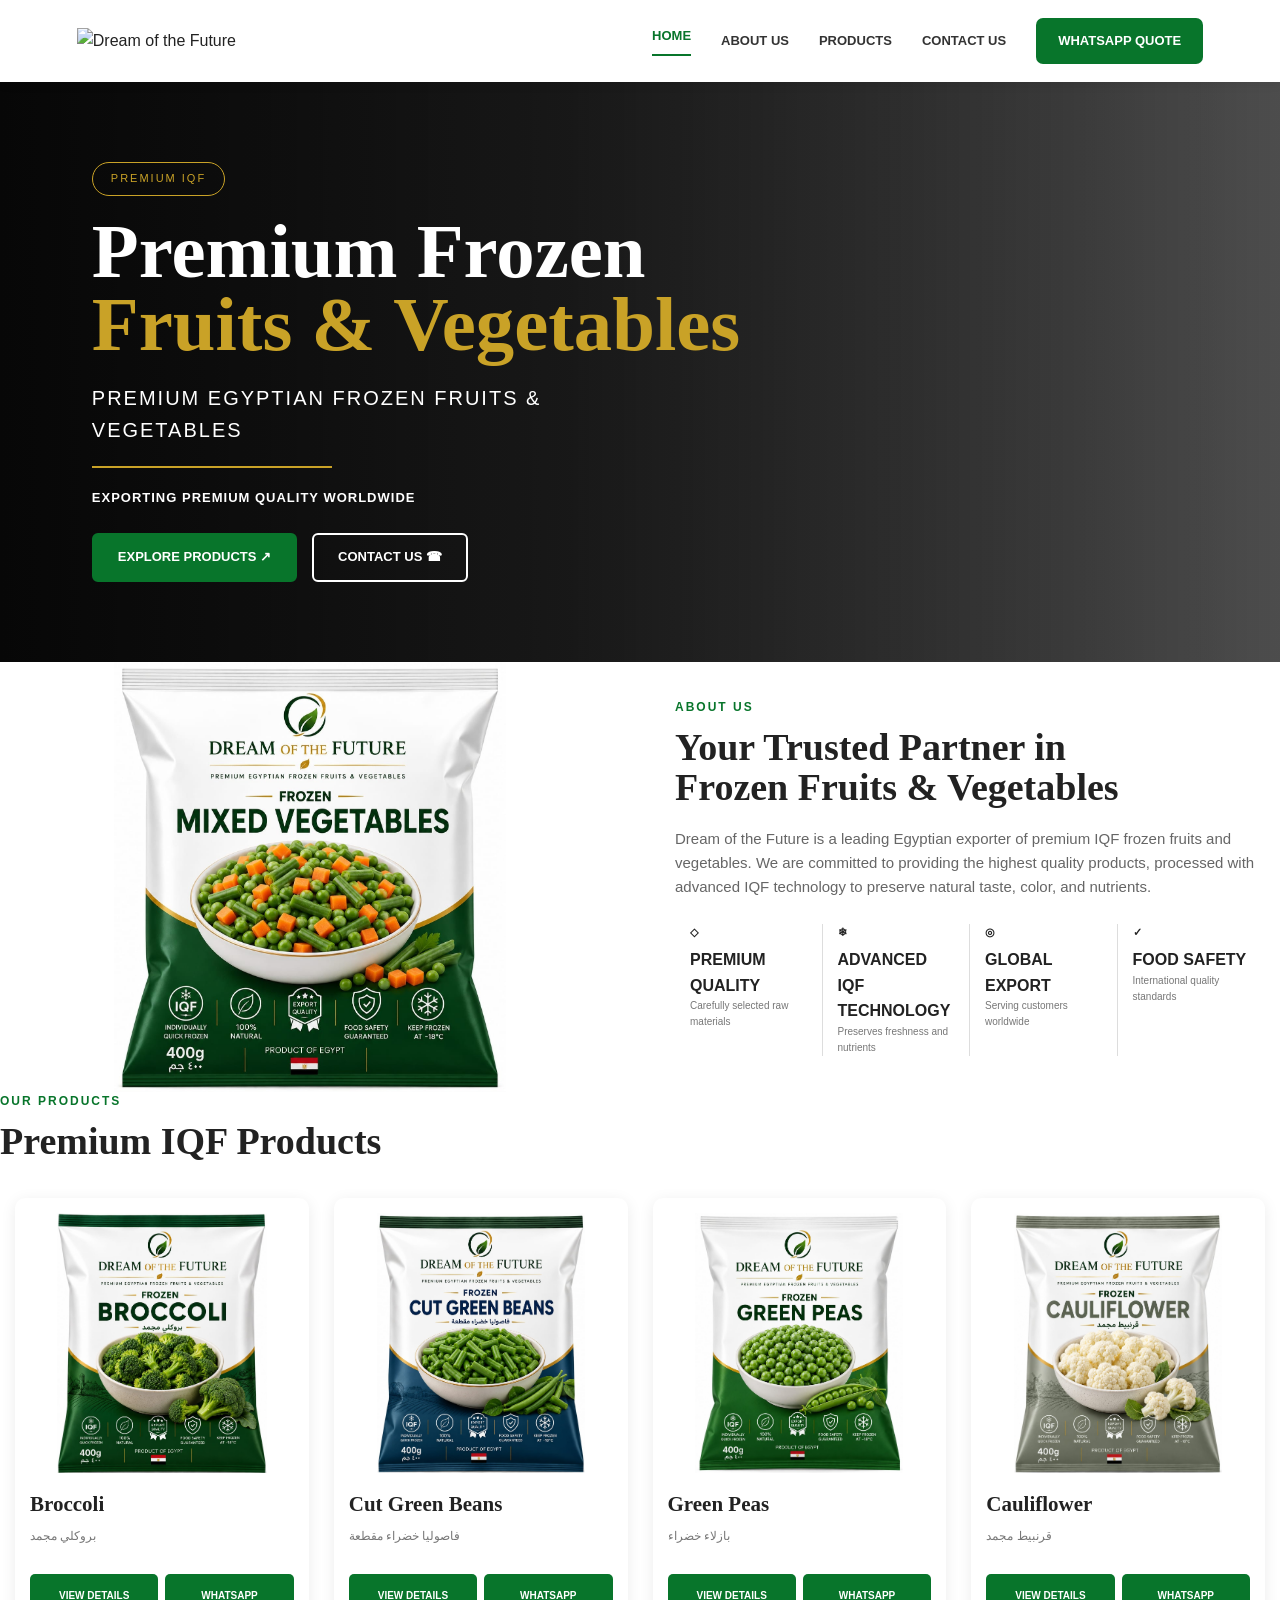
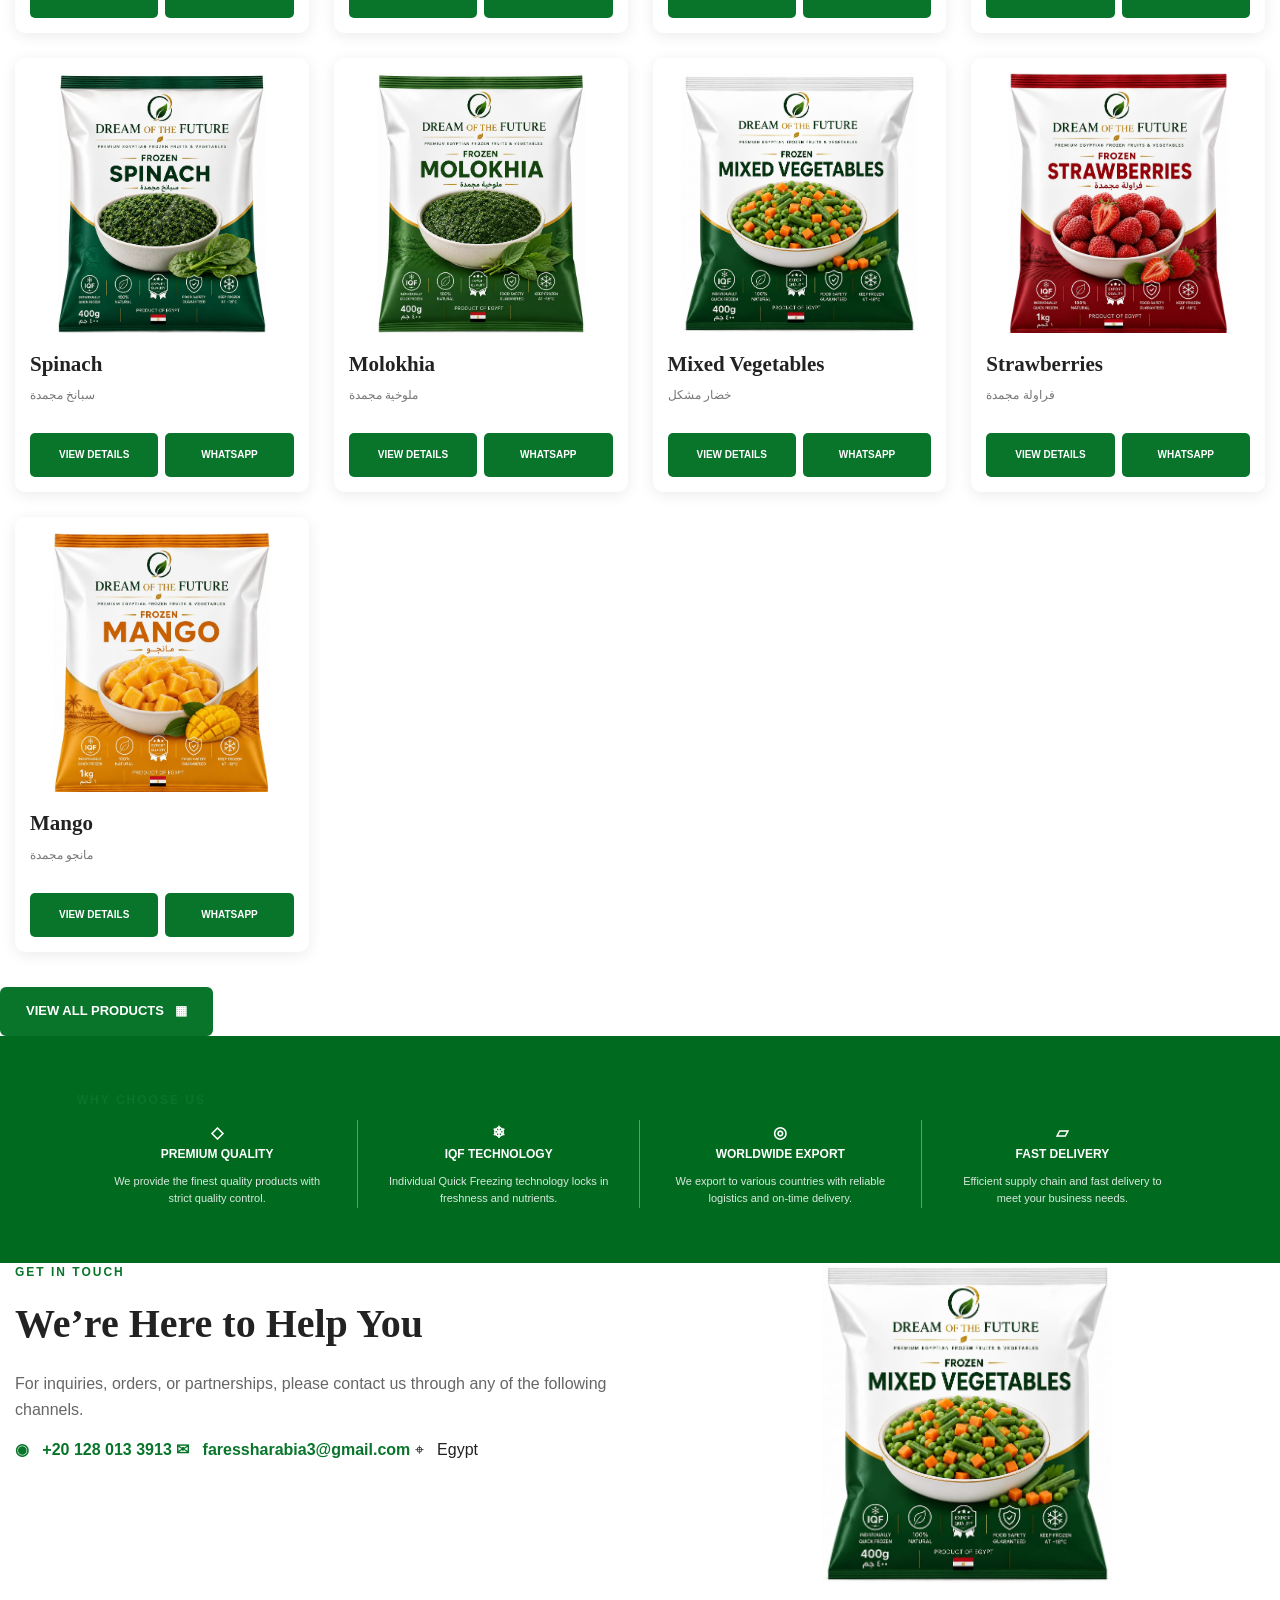
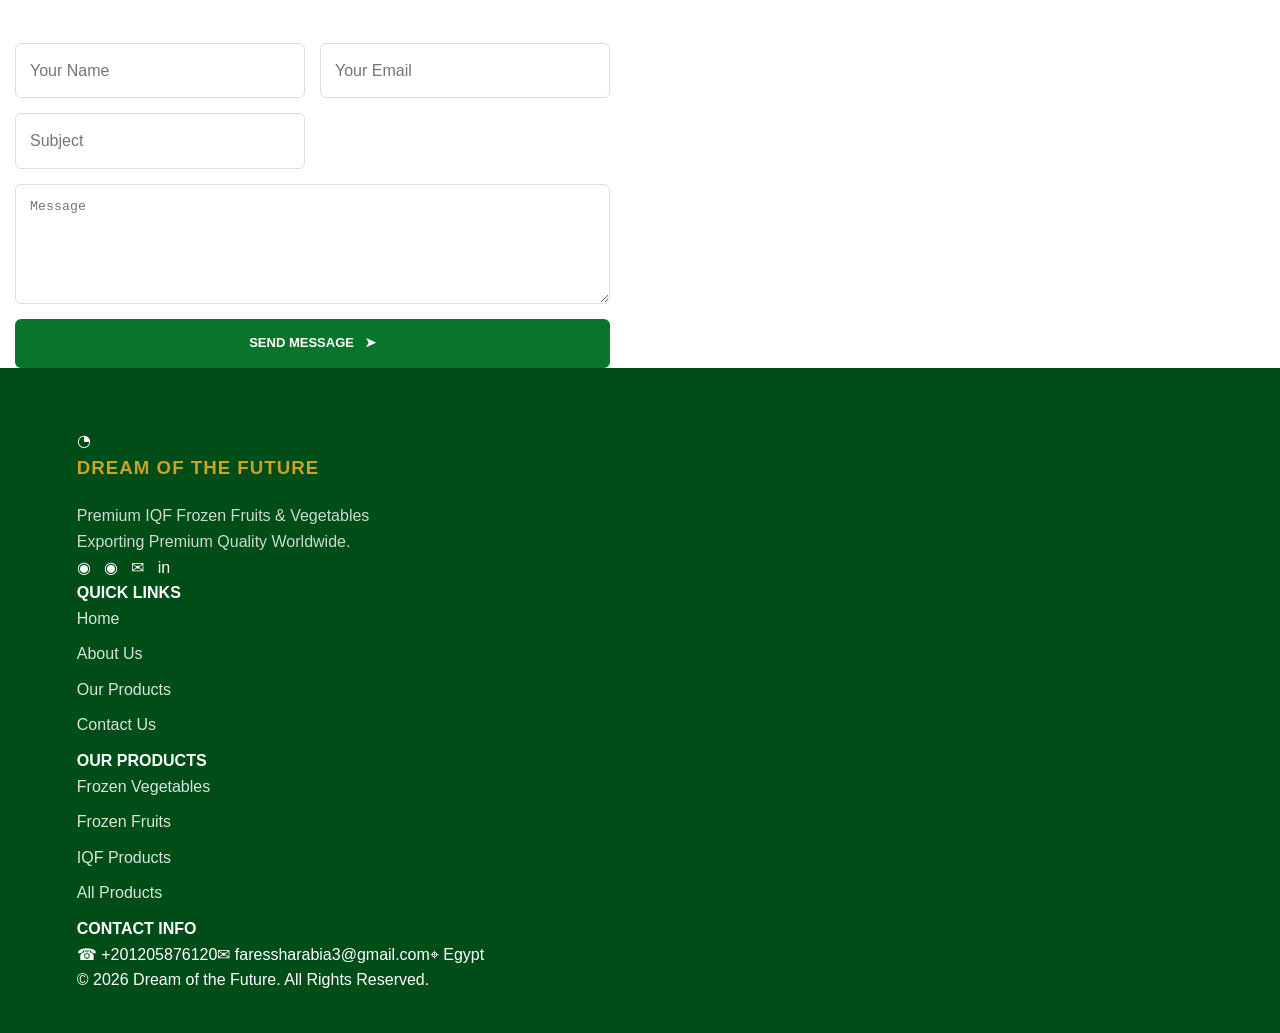
<file: index.html>
<!DOCTYPE html>
<html lang="en">
<head>
  <meta charset="UTF-8">
  <meta name="viewport" content="width=device-width, initial-scale=1.0">
  <meta name="description" content="Dream of the Future - Premium IQF Frozen Fruits & Vegetables">
  <title>Dream of the Future | Premium IQF Frozen Foods</title>
  <link rel="preconnect" href="https://fonts.googleapis.com">
  <link rel="preconnect" href="https://fonts.gstatic.com" crossorigin>
  <link href="https://fonts.googleapis.com/css2?family=DM+Sans:wght@400;500;600;700&family=Playfair+Display:wght@600;700&display=swap" rel="stylesheet">
  <link rel="stylesheet" href="style.css">
</head>
<body>

<header class="navbar">
  <a class="logo" href="#home"><img logo.jpg" alt="Dream of the Future"></a>
  <button class="menu-btn" aria-label="Open menu">☰</button>
  <nav>
    <a class="active" href="#home">HOME</a>
    <a href="#about">ABOUT US</a>
    <a href="#products">PRODUCTS</a>
    <a href="#contact">CONTACT US</a>
    <a class="quote-btn" target="_blank" href="https://wa.me/201205876120?text=Hello%20Dream%20of%20the%20Future,%20I%20would%20like%20to%20request%20a%20quotation.">WHATSAPP QUOTE</a>
  </nav>
</header>

<main>
<section id="home" class="hero">
  <div class="hero-overlay"></div>
  <div class="hero-content">
    <div class="hero-badge">PREMIUM IQF</div>
    <h1>Premium Frozen<br><span>Fruits & Vegetables</span></h1>
    <p class="hero-sub">PREMIUM EGYPTIAN FROZEN FRUITS & VEGETABLES</p>
    <div class="gold-line"></div>
    <p class="tagline">EXPORTING PREMIUM QUALITY WORLDWIDE</p>
    <div class="hero-actions">
      <a href="products.html" class="btn primary">EXPLORE PRODUCTS ↗</a>
      <a href="#contact" class="btn outline">CONTACT US ☎</a>
    </div>
  </div>
</section>

<section id="about" class="about section">
  <div class="about-image">
    <img src="mixed-vegetables.jpg" alt="Modern food production facility">
  </div>
  <div class="about-copy">
    <span class="eyebrow">ABOUT US</span>
    <h2>Your Trusted Partner in<br>Frozen Fruits & Vegetables</h2>
    <p>Dream of the Future is a leading Egyptian exporter of premium IQF frozen fruits and vegetables. We are committed to providing the highest quality products, processed with advanced IQF technology to preserve natural taste, color, and nutrients.</p>
    <div class="features">
      <div><b>◇</b><strong>PREMIUM QUALITY</strong><span>Carefully selected raw materials</span></div>
      <div><b>❄</b><strong>ADVANCED IQF<br>TECHNOLOGY</strong><span>Preserves freshness and nutrients</span></div>
      <div><b>◎</b><strong>GLOBAL EXPORT</strong><span>Serving customers worldwide</span></div>
      <div><b>✓</b><strong>FOOD SAFETY</strong><span>International quality standards</span></div>
    </div>
  </div>
</section>

<section id="products" class="products section">
  <span class="eyebrow centered">OUR PRODUCTS</span>
  <h2 class="section-title">Premium IQF Products</h2>
  <div class="products-grid" id="productsGrid"></div>
  <a class="btn primary center-btn" href="products.html">VIEW ALL PRODUCTS &nbsp; ▦</a>
</section>

<section class="why">
  <span class="eyebrow centered">WHY CHOOSE US</span>
  <div class="why-grid">
    <div><b>◇</b><strong>PREMIUM QUALITY</strong><p>We provide the finest quality products with strict quality control.</p></div>
    <div><b>❄</b><strong>IQF TECHNOLOGY</strong><p>Individual Quick Freezing technology locks in freshness and nutrients.</p></div>
    <div><b>◎</b><strong>WORLDWIDE EXPORT</strong><p>We export to various countries with reliable logistics and on-time delivery.</p></div>
    <div><b>▱</b><strong>FAST DELIVERY</strong><p>Efficient supply chain and fast delivery to meet your business needs.</p></div>
  </div>
</section>

<section id="contact" class="contact section">
  <div class="contact-info">
    <span class="eyebrow">GET IN TOUCH</span>
    <h2>We’re Here to Help You</h2>
    <p>For inquiries, orders, or partnerships, please contact us through any of the following channels.</p>
    <a href="tel:+201205876120">◉ &nbsp; +20 128 013 3913</a>
    <a href="mailto:faressharabia3@gmail.com">✉ &nbsp; faressharabia3@gmail.com</a>
    <span>⌖ &nbsp; Egypt</span>
  </div>
  <div class="contact-image">
    <img src="mixed-vegetables.jpg" alt="Fresh fruits and vegetables">
  </div>
  <form id="contactForm">
    <input name="name" placeholder="Your Name" required>
    <input name="email" type="email" placeholder="Your Email" required>
    <input name="subject" placeholder="Subject">
    <textarea name="message" placeholder="Message" required></textarea>
    <button class="btn primary" type="submit">SEND MESSAGE &nbsp; ➤</button>
  </form>
</section>
</main>

<footer>
  <div class="footer-brand"><div class="footer-logo">◔</div><h3>DREAM <span>OF THE FUTURE</span></h3><p>Premium IQF Frozen Fruits & Vegetables<br>Exporting Premium Quality Worldwide.</p><div>◉ &nbsp; ◉ &nbsp; ✉ &nbsp; in</div></div>
  <div><h4>QUICK LINKS</h4><a href="#home">Home</a><a href="#about">About Us</a><a href="#products">Our Products</a><a href="#contact">Contact Us</a></div>
  <div><h4>OUR PRODUCTS</h4><a href="#products">Frozen Vegetables</a><a href="#products">Frozen Fruits</a><a href="#products">IQF Products</a><a href="#products">All Products</a></div>
  <div><h4>CONTACT INFO</h4><span>☎ +201205876120</span><span>✉ faressharabia3@gmail.com</span><span>⌖ Egypt</span></div>
  <div class="copyright">© 2026 Dream of the Future. All Rights Reserved.</div>
</footer>

<script src="script.js"></script>
</body>
</html>
</file>
<file: style.css>
/* ================================
   DREAM OF THE FUTURE
   MAIN WEBSITE STYLES
================================ */

/* ---------- RESET ---------- */

* {
    margin: 0;
    padding: 0;
    box-sizing: border-box;
}

html {
    scroll-behavior: smooth;
}

body {
    font-family: Arial, Helvetica, sans-serif;
    color: #222;
    background: #fff;
    line-height: 1.6;
}

img {
    max-width: 100%;
    display: block;
}

a {
    color: inherit;
    text-decoration: none;
}

button,
input,
select {
    font: inherit;
}


/* ---------- COLORS ---------- */

:root {
    --green: #08752b;
    --dark-green: #00551c;
    --light-green: #f4f8f2;
    --gold: #c9a227;
    --dark: #222;
    --gray: #666;
    --white: #fff;
}


/* ---------- NAVBAR ---------- */

.navbar {
    width: 100%;
    height: 82px;
    background: #fff;
    display: flex;
    align-items: center;
    justify-content: space-between;
    padding: 0 6%;
    position: sticky;
    top: 0;
    z-index: 1000;
    box-shadow: 0 2px 10px rgba(0,0,0,0.08);
}

.logo {
    display: flex;
    align-items: center;
}

.logo img {
    width: 170px;
    height: auto;
    max-height: 60px;
    object-fit: contain;
}

nav {
    display: flex;
    align-items: center;
    gap: 30px;
}

nav a {
    font-size: 13px;
    font-weight: 700;
    color: #333;
    transition: 0.3s;
}

nav a:hover,
nav a.active {
    color: var(--green);
}

nav a.active {
    border-bottom: 2px solid var(--green);
    padding-bottom: 8px;
}

.menu-btn {
    display: none;
    border: none;
    background: none;
    font-size: 30px;
    cursor: pointer;
}


/* ---------- BUTTONS ---------- */

.btn {
    display: inline-flex;
    align-items: center;
    justify-content: center;
    min-height: 44px;
    padding: 12px 24px;
    border-radius: 6px;
    font-size: 13px;
    font-weight: 700;
    cursor: pointer;
    transition: 0.3s;
}

.btn.primary {
    background: var(--green);
    color: #fff;
    border: 2px solid var(--green);
}

.btn.primary:hover {
    background: var(--dark-green);
}

.btn.outline {
    background: transparent;
    color: #fff;
    border: 2px solid #fff;
}

.btn.outline:hover {
    background: #fff;
    color: var(--green);
}

.quote-btn {
    background: var(--green);
    color: #fff !important;
    padding: 13px 22px;
    border-radius: 7px;
    font-weight: 700 !important;
}

.quote-btn:hover {
    background: var(--dark-green);
}


/* ---------- HERO ---------- */

.hero {
    min-height: 500px;
    position: relative;
    display: flex;
    align-items: center;
    overflow: hidden;
    background:
        linear-gradient(
            90deg,
            rgba(20,20,20,0.95) 0%,
            rgba(40,40,40,0.82) 45%,
            rgba(255,255,255,0.10) 100%
        ),
        #555;
}

.hero-overlay {
    position: absolute;
    inset: 0;
    background: linear-gradient(
        90deg,
        rgba(0,0,0,0.7),
        rgba(0,0,0,0.25)
    );
}

.hero-content {
    position: relative;
    z-index: 2;
    width: 100%;
    max-width: 1250px;
    margin: auto;
    padding: 80px 6%;
    color: #fff;
}

.hero-badge {
    display: inline-block;
    border: 1px solid var(--gold);
    color: var(--gold);
    padding: 7px 18px;
    border-radius: 30px;
    font-size: 11px;
    letter-spacing: 2px;
    margin-bottom: 20px;
}

.hero h1 {
    font-family: Georgia, "Times New Roman", serif;
    font-size: clamp(48px, 6vw, 78px);
    line-height: 0.95;
    max-width: 650px;
    margin-bottom: 20px;
}

.hero h1 span {
    color: var(--gold);
}

.hero-sub {
    font-size: 20px;
    letter-spacing: 2px;
    max-width: 600px;
    margin-bottom: 15px;
}

.gold-line {
    width: 240px;
    height: 2px;
    background: var(--gold);
    margin: 20px 0;
}

.tagline {
    font-size: 13px;
    font-weight: 700;
    letter-spacing: 1px;
    margin-bottom: 25px;
}

.hero-actions {
    display: flex;
    gap: 15px;
}


/* ---------- GENERAL SECTIONS ---------- */

section {
    width: 100%;
}

.about-section,
.products-section,
.contact-section {
    padding: 90px 6%;
}

.section-inner {
    max-width: 1250px;
    margin: auto;
}


/* ---------- ABOUT ---------- */

.about-section {
    background: #fff;
}

.about {
    max-width: 1250px;
    margin: auto;
    display: grid;
    grid-template-columns: 1fr 1fr;
    gap: 70px;
    align-items: center;
}

.about-image {
    width: 100%;
    display: flex;
    justify-content: center;
    align-items: center;
}

.about-image img {
    width: 100%;
    max-width: 520px;
    height: auto;
    max-height: 430px;
    object-fit: contain;
    border-radius: 10px;
}

.about-copy {
    width: 100%;
}

.eyebrow {
    display: block;
    color: var(--green);
    font-size: 12px;
    font-weight: 800;
    letter-spacing: 2px;
    margin-bottom: 10px;
}

.about-copy h2 {
    font-family: Georgia, "Times New Roman", serif;
    font-size: 38px;
    line-height: 1.05;
    margin-bottom: 20px;
}

.about-copy p {
    color: #666;
    font-size: 15px;
    margin-bottom: 25px;
}

.features {
    display: grid;
    grid-template-columns: repeat(4, 1fr);
    margin-top: 25px;
}

.features > div {
    padding: 0 15px;
    border-right: 1px solid #ddd;
}

.features > div:last-child {
    border-right: none;
}

.features b {
    display: block;
    color: #222;
    font-size: 11px;
    margin-bottom: 5px;
}

.features span {
    display: block;
    color: #777;
    font-size: 10px;
}


/* ---------- PRODUCTS ---------- */

.products-section {
    background: var(--light-green);
}

.products-section > .eyebrow,
.products-section > .section-title {
    text-align: center;
}

.section-title {
    font-family: Georgia, "Times New Roman", serif;
    font-size: 38px;
    line-height: 1.1;
    margin-bottom: 35px;
}

.products-grid {
    max-width: 1250px;
    margin: auto;
    display: grid;
    grid-template-columns: repeat(4, 1fr);
    gap: 25px;
}

.product-card {
    background: #fff;
    border-radius: 10px;
    padding: 15px;
    box-shadow: 0 3px 15px rgba(0,0,0,0.08);
    overflow: hidden;
    transition: transform 0.25s, box-shadow 0.25s;
}

.product-card:hover {
    transform: translateY(-5px);
    box-shadow: 0 8px 25px rgba(0,0,0,0.12);
}


/* PRODUCT IMAGES */

.product-card img {
    width: 100%;
    height: 260px;
    object-fit: contain;
    object-position: center;
    background: #fff;
    margin: 0 auto 15px;
}

.product-card h3 {
    font-family: Georgia, "Times New Roman", serif;
    font-size: 21px;
    margin-bottom: 5px;
}

.product-card p {
    color: #777;
    font-size: 12px;
    min-height: 35px;
    margin-bottom: 12px;
}

.product-actions {
    display: flex;
    gap: 7px;
}

.product-actions a {
    flex: 1;
    text-align: center;
    background: var(--green);
    color: #fff;
    padding: 9px 5px;
    border-radius: 5px;
    font-size: 10px;
    font-weight: 700;
}

.product-actions a:hover {
    background: var(--dark-green);
}

.center-btn {
    text-align: center;
    margin-top: 35px;
}


/* ---------- WHY CHOOSE US ---------- */

.why {
    background: #006b1f;
    color: #fff;
    padding: 55px 6%;
}

.why-grid {
    max-width: 1250px;
    margin: auto;
    display: grid;
    grid-template-columns: repeat(4, 1fr);
}

.why-grid > div {
    padding: 0 30px;
    border-right: 1px solid rgba(255,255,255,0.35);
    text-align: center;
}

.why-grid > div:last-child {
    border-right: none;
}

.why-grid strong {
    display: block;
    color: #fff;
    font-size: 12px;
    margin-bottom: 8px;
}

.why-grid p {
    font-size: 11px;
    color: rgba(255,255,255,0.85);
}


/* ---------- CONTACT ---------- */

.contact-section {
    background: #fff;
}

.contact {
    max-width: 1250px;
    margin: auto;
    display: grid;
    grid-template-columns: 1fr 1fr;
    gap: 60px;
}

.contact-info h2 {
    font-family: Georgia, "Times New Roman", serif;
    font-size: 40px;
    margin-bottom: 15px;
}

.contact-info p {
    color: #666;
    margin-bottom: 15px;
}

.contact-info a {
    color: var(--green);
    font-weight: 700;
}

.contact-image img {
    width: 100%;
    max-width: 500px;
    height: 320px;
    object-fit: contain;
    margin: auto;
}

#contactForm {
    display: grid;
    grid-template-columns: 1fr 1fr;
    gap: 15px;
}

#contactForm input,
#contactForm textarea {
    width: 100%;
    padding: 14px;
    border: 1px solid #ddd;
    border-radius: 6px;
    outline: none;
}

#contactForm input:focus,
#contactForm textarea:focus {
    border-color: var(--green);
}

#contactForm textarea {
    grid-column: 1 / -1;
    min-height: 120px;
    resize: vertical;
}

#contactForm button {
    grid-column: 1 / -1;
}


/* ---------- PRODUCT DETAIL ---------- */

.detail {
    max-width: 1200px;
    margin: auto;
    padding: 90px 6%;
    display: grid;
    grid-template-columns: 1fr 1fr;
    gap: 70px;
    align-items: center;
}

.detail-image {
    width: 100%;
    display: flex;
    justify-content: center;
}

.detail-image img {
    width: 100%;
    max-width: 550px;
    max-height: 650px;
    height: auto;
    object-fit: contain;
    object-position: center;
}

.detail-copy .eyebrow {
    margin-bottom: 15px;
}

.detail-copy h1 {
    font-family: Georgia, "Times New Roman", serif;
    font-size: 72px;
    line-height: 1;
    margin-bottom: 20px;
}

.detail-copy h2 {
    font-size: 36px;
    margin-bottom: 30px;
}

.detail-copy p {
    color: #666;
    font-size: 18px;
    line-height: 1.8;
    margin-bottom: 30px;
}

.detail-form {
    display: grid;
    grid-template-columns: auto 1fr;
    gap: 15px;
    align-items: center;
}

.detail-form label {
    font-size: 18px;
}

.detail-form select,
.detail-form input {
    padding: 12px;
    border: 1px solid #aaa;
    border-radius: 5px;
}

.detail-form input {
    width: 100%;
}

.detail-form button {
    grid-column: 1 / -1;
    width: 100%;
    background: var(--green);
    color: #fff;
    border: none;
    padding: 18px;
    border-radius: 8px;
    font-weight: 800;
    cursor: pointer;
}


/* ---------- FOOTER ---------- */

footer {
    background: #004d18;
    color: #fff;
    padding: 60px 6% 40px;
}

.footer-inner {
    max-width: 1250px;
    margin: auto;
    display: grid;
    grid-template-columns: 1.5fr 1fr 1fr;
    gap: 60px;
}

footer .logo img {
    width: 180px;
    max-height: 70px;
    object-fit: contain;
}

footer p {
    color: rgba(255,255,255,0.8);
    margin-top: 20px;
    max-width: 320px;
}

footer h3 {
    color: var(--gold);
    margin-bottom: 20px;
    letter-spacing: 1px;
}

footer a {
    display: block;
    color: rgba(255,255,255,0.85);
    margin-bottom: 10px;
}

footer a:hover {
    color: #fff;
}


/* ---------- WHATSAPP FLOAT ---------- */

#floatWhatsapp,
.float-whatsapp {
    position: fixed;
    right: 25px;
    bottom: 25px;
    width: 60px;
    height: 60px;
    border-radius: 50%;
    background: #18b94d;
    color: #fff;
    display: flex;
    align-items: center;
    justify-content: center;
    font-size: 28px;
    z-index: 999;
    box-shadow: 0 5px 20px rgba(0,0,0,0.2);
}


/* ---------- RESPONSIVE TABLET ---------- */

@media (max-width: 1000px) {

    .navbar {
        padding: 0 4%;
    }

    nav {
        gap: 18px;
    }

    .hero-content {
        padding: 70px 5%;
    }

    .products-grid {
        grid-template-columns: repeat(3, 1fr);
    }

    .about {
        gap: 35px;
    }

    .features {
        grid-template-columns: repeat(2, 1fr);
        gap: 15px;
    }

    .features > div {
        border-right: none;
    }

    .why-grid {
        grid-template-columns: repeat(2, 1fr);
        gap: 30px;
    }

    .why-grid > div:nth-child(2) {
        border-right: none;
    }
}


/* ---------- MOBILE ---------- */

@media (max-width: 700px) {

    body {
        overflow-x: hidden;
    }

    .navbar {
        height: 72px;
        padding: 0 18px;
    }

    .logo img {
        width: 145px;
        max-height: 50px;
    }

    .menu-btn {
        display: block;
    }

    nav {
        position: absolute;
        top: 72px;
        left: 0;
        width: 100%;
        background: #fff;
        display: none;
        flex-direction: column;
        align-items: stretch;
        gap: 0;
        padding: 10px 20px 20px;
        box-shadow: 0 8px 20px rgba(0,0,0,0.1);
    }

    nav.open {
        display: flex;
    }

    nav a {
        padding: 15px 5px;
        border-bottom: 1px solid #eee;
    }

    nav a.active {
        border-bottom: 1px solid #eee;
    }

    .quote-btn {
        text-align: center;
        margin-top: 10px;
    }


    /* HERO */

    .hero {
        min-height: 500px;
    }

    .hero-content {
        padding: 70px 25px;
    }

    .hero h1 {
        font-size: 48px;
        line-height: 0.95;
    }

    .hero-sub {
        font-size: 16px;
        letter-spacing: 1px;
    }

    .hero-actions {
        flex-direction: column;
        width: 100%;
    }

    .hero-actions .btn {
        width: 100%;
    }


    /* ABOUT */

    .about-section,
    .products-section,
    .contact-section {
        padding: 60px 20px;
    }

    .about {
        grid-template-columns: 1fr;
        gap: 35px;
    }

    .about-image img {
        width: 100%;
        max-width: 420px;
        max-height: 360px;
        object-fit: contain;
    }

    .about-copy h2 {
        font-size: 32px;
    }

    .features {
        grid-template-columns: repeat(2, 1fr);
    }


    /* PRODUCTS */

    .section-title {
        font-size: 31px;
    }

    .products-grid {
        grid-template-columns: repeat(2, minmax(0, 1fr));
        gap: 15px;
    }

    .product-card {
        padding: 10px;
    }

    .product-card img {
        width: 100%;
        height: 230px;
        object-fit: contain;
    }

    .product-card h3 {
        font-size: 18px;
    }

    .product-card p {
        font-size: 11px;
    }

    .product-actions {
        flex-direction: column;
    }

    .product-actions a {
        width: 100%;
    }


    /* WHY */

    .why {
        padding: 45px 20px;
    }

    .why-grid {
        grid-template-columns: 1fr 1fr;
        gap: 25px 10px;
    }

    .why-grid > div {
        padding: 0 10px;
        border-right: none;
    }


    /* CONTACT */

    .contact {
        grid-template-columns: 1fr;
        gap: 35px;
    }

    .contact-info h2 {
        font-size: 32px;
    }

    #contactForm {
        grid-template-columns: 1fr;
    }

    #contactForm textarea,
    #contactForm button {
        grid-column: auto;
    }


    /* PRODUCT DETAIL */

    .detail {
        grid-template-columns: 1fr;
        gap: 40px;
        padding: 60px 20px;
    }

    .detail-image img {
        width: 100%;
        max-width: 450px;
        max-height: 550px;
    }

    .detail-copy h1 {
        font-size: 52px;
    }

    .detail-copy h2 {
        font-size: 30px;
    }

    .detail-copy p {
        font-size: 17px;
    }

    .detail-form {
        grid-template-columns: 1fr;
    }

    .detail-form button {
        grid-column: auto;
    }


    /* FOOTER */

    footer {
        padding: 50px 25px 90px;
    }

    .footer-inner {
        grid-template-columns: 1fr 1fr;
        gap: 35px;
    }

    .footer-inner > div:first-child {
        grid-column: 1 / -1;
    }

    footer .logo img {
        width: 160px;
    }

    #floatWhatsapp,
    .float-whatsapp {
        width: 55px;
        height: 55px;
        right: 18px;
        bottom: 18px;
    }
}


/* ---------- SMALL PHONES ---------- */

@media (max-width: 420px) {

    .hero h1 {
        font-size: 40px;
    }

    .products-grid {
        gap: 10px;
    }

    .product-card img {
        height: 190px;
    }

    .product-card h3 {
        font-size: 16px;
    }

    .product-actions a {
        font-size: 9px;
        padding: 8px 3px;
    }

    .features {
        grid-template-columns: 1fr;
    }

    .footer-inner {
        grid-template-columns: 1fr;
    }

    .footer-inner > div:first-child {
        grid-column: auto;
    }
  }
</file>
